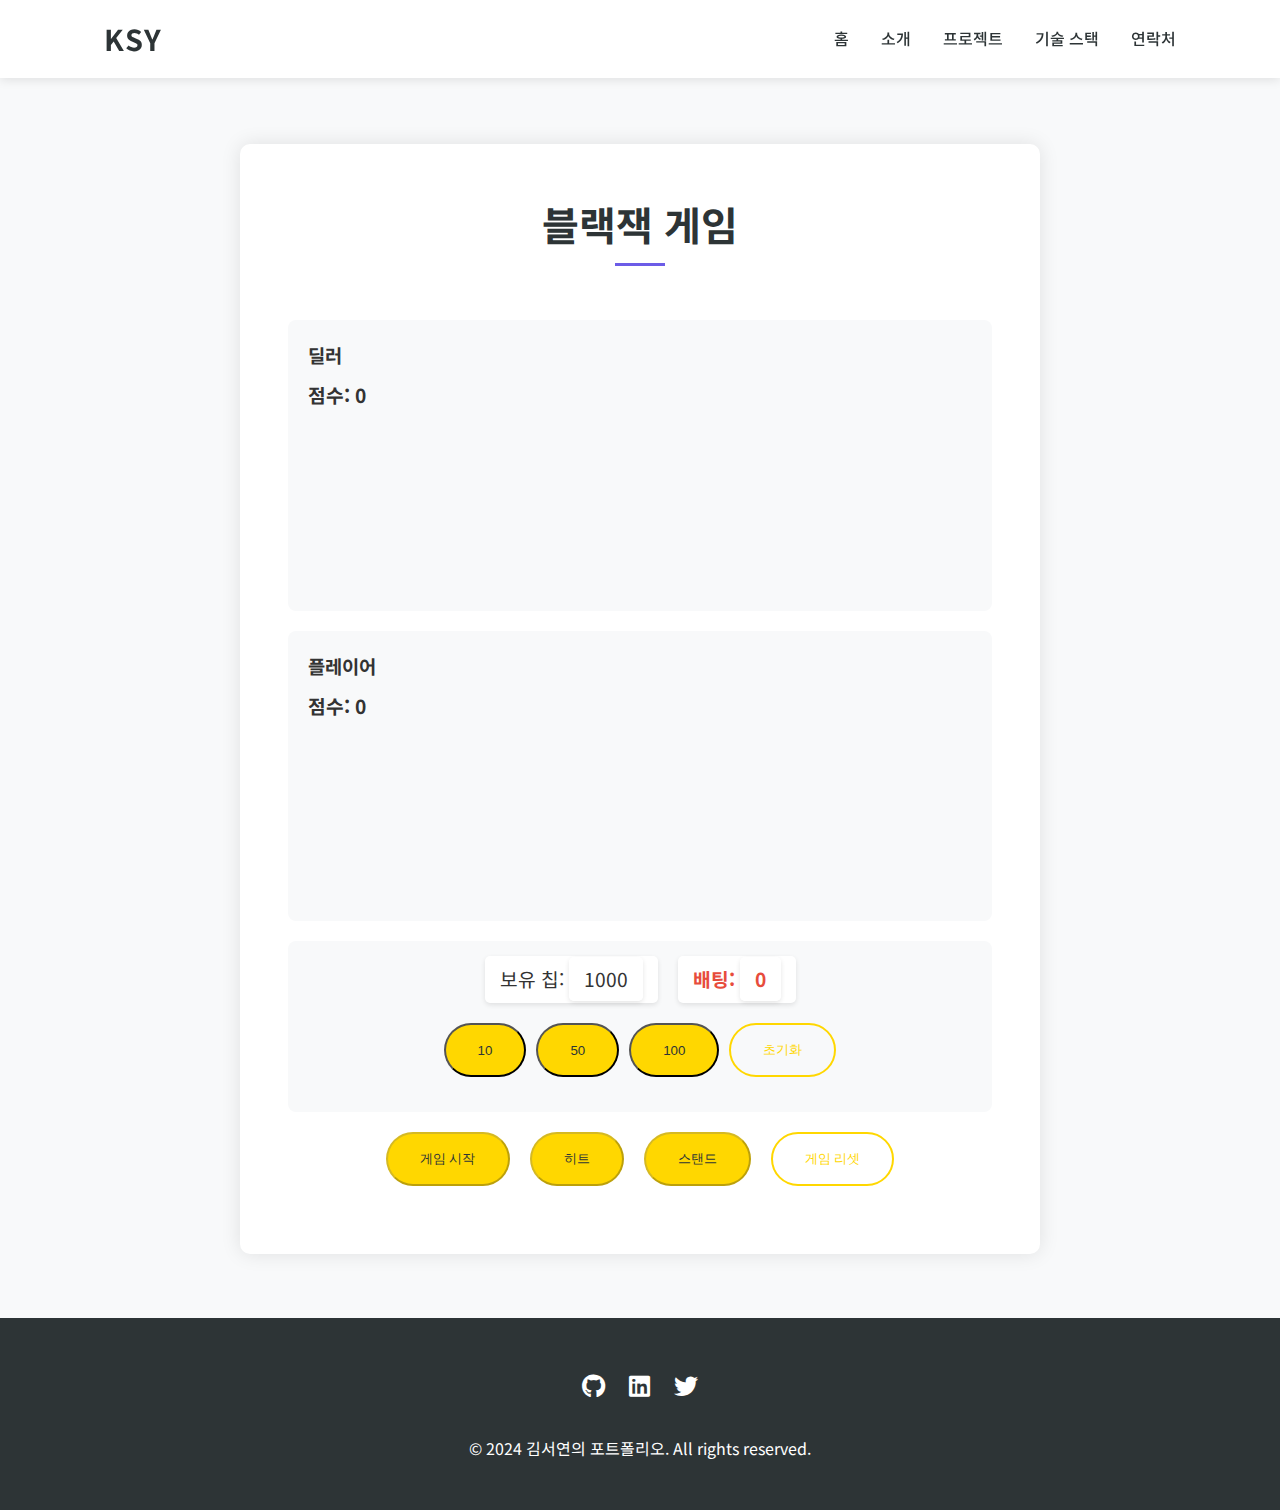
<file: blackjack.html>
<!DOCTYPE html>
<html lang="ko">
<head>
    <meta charset="UTF-8">
    <meta name="viewport" content="width=device-width, initial-scale=1.0">
    <title>블랙잭 게임</title>
    <link rel="stylesheet" href="css/style.css">
    <link rel="stylesheet" href="https://cdnjs.cloudflare.com/ajax/libs/font-awesome/6.0.0/css/all.min.css">
    <link href="https://fonts.googleapis.com/css2?family=Noto+Sans+KR:wght@300;400;500;700&display=swap" rel="stylesheet">
    <style>
        main {
            padding-top: 80px;
            min-height: calc(100vh - 160px);
        }
        .game-container {
            max-width: 800px;
            margin: 4rem auto;
            padding: 3rem;
            background-color: #fff;
            border-radius: 10px;
            box-shadow: 0 0 20px rgba(0, 0, 0, 0.1);
        }
        .game-controls {
            display: flex;
            justify-content: center;
            gap: 20px;
            margin: 20px 0;
        }
        .game-info {
            text-align: center;
            margin: 20px 0;
            padding: 15px;
            background-color: #f8f9fa;
            border-radius: 8px;
        }
        .chips-info {
            display: flex;
            justify-content: center;
            gap: 20px;
            margin-bottom: 15px;
            font-size: 1.2rem;
        }
        .chips-info span {
            padding: 8px 15px;
            background-color: #fff;
            border-radius: 5px;
            box-shadow: 0 2px 5px rgba(0, 0, 0, 0.1);
        }
        .bet-amount {
            color: #e74c3c;
            font-weight: bold;
        }
        .card-container {
            display: flex;
            justify-content: center;
            gap: 10px;
            margin: 20px 0;
            min-height: 140px;
        }
        .card {
            width: 100px;
            height: 140px;
            border-radius: 8px;
            box-shadow: 0 2px 5px rgba(0, 0, 0, 0.2);
            background-size: cover;
            background-position: center;
            transition: transform 0.3s;
        }
        .card:hover {
            transform: scale(1.05);
        }
        .player-section, .dealer-section {
            margin: 20px 0;
            padding: 20px;
            border-radius: 8px;
            background-color: #f8f9fa;
        }
        .score {
            font-size: 1.2rem;
            font-weight: bold;
            margin: 10px 0;
        }
        .game-status {
            font-size: 1.2rem;
            font-weight: bold;
            margin-top: 10px;
            color: #e74c3c;
            text-align: center;
        }
        .bet-controls {
            display: flex;
            justify-content: center;
            gap: 10px;
            margin: 20px 0;
        }
    </style>
</head>
<body>
    <header>
        <nav>
            <div class="logo">KSY</div>
            <ul class="nav-links">
                <li><a href="index.html#home">홈</a></li>
                <li><a href="index.html#about">소개</a></li>
                <li><a href="index.html#projects">프로젝트</a></li>
                <li><a href="index.html#skills">기술 스택</a></li>
                <li><a href="index.html#contact">연락처</a></li>
            </ul>
        </nav>
    </header>

    <main>
        <div class="game-container">
            <h2>블랙잭 게임</h2>
            <div class="dealer-section">
                <h3>딜러</h3>
                <div class="score">점수: <span id="dealerScore">0</span></div>
                <div class="card-container" id="dealerCards"></div>
            </div>
            <div class="player-section">
                <h3>플레이어</h3>
                <div class="score">점수: <span id="playerScore">0</span></div>
                <div class="card-container" id="playerCards"></div>
            </div>
            <div class="game-info">
                <div class="chips-info">
                    <span>보유 칩: <span id="chips">1000</span></span>
                    <span class="bet-amount">배팅: <span id="bet">0</span></span>
                </div>
                <div class="bet-controls">
                    <button id="bet10" class="btn primary">10</button>
                    <button id="bet50" class="btn primary">50</button>
                    <button id="bet100" class="btn primary">100</button>
                    <button id="resetBet" class="btn secondary">초기화</button>
                </div>
            </div>
            <div class="game-controls">
                <button id="startGame" class="btn primary">게임 시작</button>
                <button id="hit" class="btn primary" disabled>히트</button>
                <button id="stand" class="btn primary" disabled>스탠드</button>
                <button id="resetGame" class="btn secondary">게임 리셋</button>
            </div>
            <div id="gameStatus" class="game-status"></div>
        </div>
    </main>

    <footer>
        <div class="social-links">
            <a href="#"><i class="fab fa-github"></i></a>
            <a href="#"><i class="fab fa-linkedin"></i></a>
            <a href="#"><i class="fab fa-twitter"></i></a>
        </div>
        <p>&copy; 2024 김서연의 포트폴리오. All rights reserved.</p>
    </footer>

    <script src="js/blackjack.js"></script>
</body>
</html>
</file>
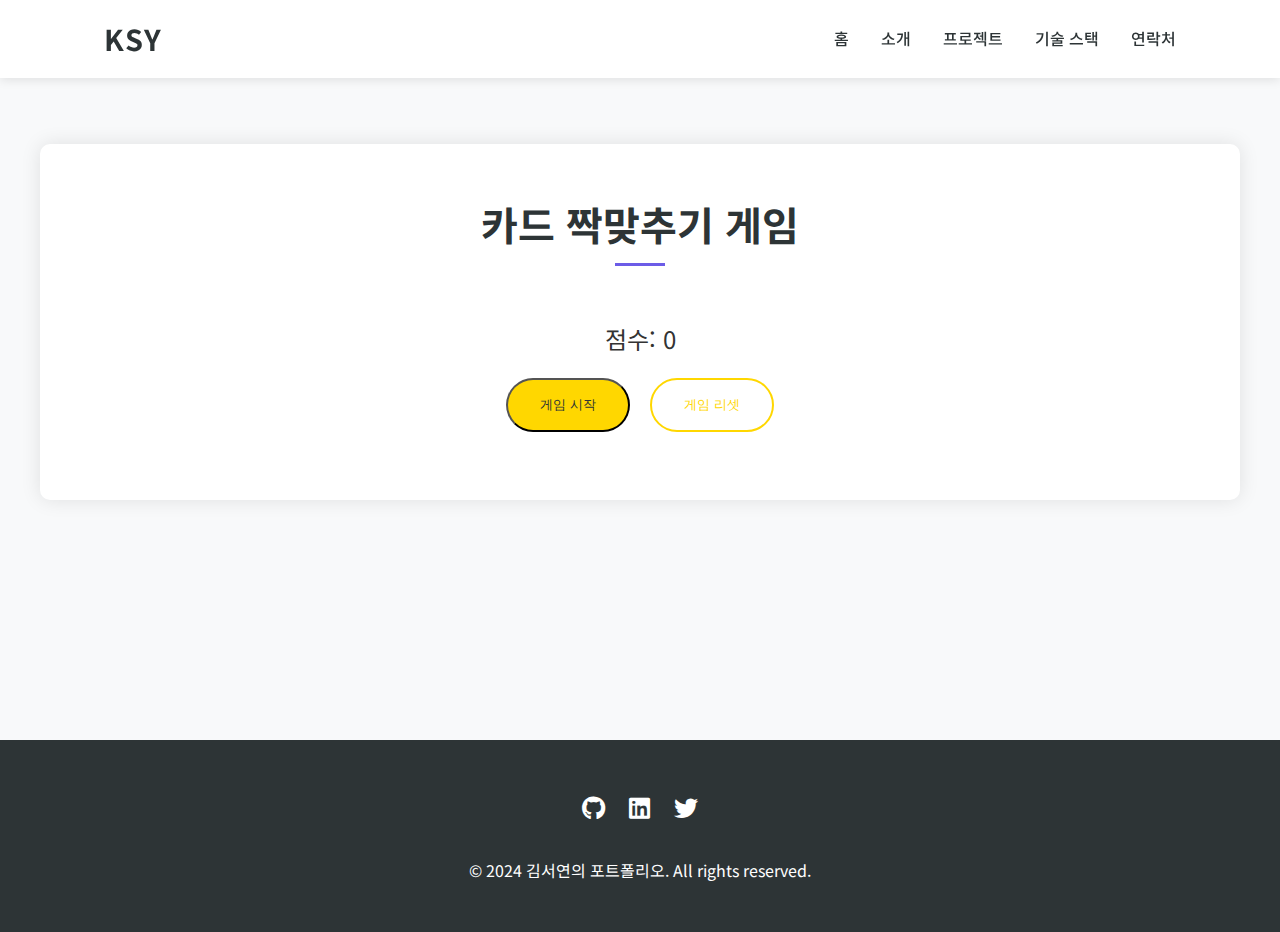
<file: cardgame.html>
<!DOCTYPE html>
<html lang="ko">
<head>
    <meta charset="UTF-8">
    <meta name="viewport" content="width=device-width, initial-scale=1.0">
    <title>카드 짝맞추기 게임</title>
    <link rel="stylesheet" href="css/style.css">
    <link rel="stylesheet" href="https://cdnjs.cloudflare.com/ajax/libs/font-awesome/6.0.0/css/all.min.css">
    <link href="https://fonts.googleapis.com/css2?family=Noto+Sans+KR:wght@300;400;500;700&display=swap" rel="stylesheet">
    <style>
        main {
            padding-top: 80px;
            min-height: calc(100vh - 160px);
        }
        .game-container {
            max-width: 1200px;
            margin: 4rem auto;
            padding: 3rem;
            background-color: #fff;
            border-radius: 10px;
            box-shadow: 0 0 20px rgba(0, 0, 0, 0.1);
        }
        .card {
            width: 80px;
            height: 120px;
            margin: 5px;
            cursor: pointer;
            transition: transform 0.3s;
            border-radius: 8px;
            box-shadow: 0 2px 5px rgba(0, 0, 0, 0.2);
        }
        .card:hover {
            transform: scale(1.05);
        }
        .card-container {
            display: flex;
            flex-wrap: wrap;
            justify-content: center;
            gap: 10px;
            margin-top: 20px;
            max-width: 600px;
            margin-left: auto;
            margin-right: auto;
        }
        .game-controls {
            display: flex;
            justify-content: center;
            gap: 20px;
            margin: 20px 0;
        }
        .game-score {
            text-align: center;
            font-size: 1.5rem;
            margin: 20px 0;
            color: #333;
        }
        .back-button {
            position: absolute;
            top: 20px;
            left: 20px;
            padding: 10px 20px;
            background-color: #3498db;
            color: white;
            border: none;
            border-radius: 5px;
            cursor: pointer;
            text-decoration: none;
            font-size: 1rem;
            transition: background-color 0.3s;
        }
        .back-button:hover {
            background-color: #2980b9;
        }
    </style>
</head>
<body>
    <header>
        <nav>
            <div class="logo">KSY</div>
            <ul class="nav-links">
                <li><a href="index.html#home">홈</a></li>
                <li><a href="index.html#about">소개</a></li>
                <li><a href="index.html#projects">프로젝트</a></li>
                <li><a href="index.html#skills">기술 스택</a></li>
                <li><a href="index.html#contact">연락처</a></li>
            </ul>
        </nav>
    </header>

    <main>
        <div class="game-container">
            <h2>카드 짝맞추기 게임</h2>
            <div class="game-score">점수: <span id="score">0</span></div>
            <div class="game-controls">
                <button id="startGame" class="btn primary">게임 시작</button>
                <button id="resetGame" class="btn secondary">게임 리셋</button>
            </div>
            <div class="card-container" id="cardContainer"></div>
        </div>
    </main>

    <footer>
        <div class="social-links">
            <a href="#"><i class="fab fa-github"></i></a>
            <a href="#"><i class="fab fa-linkedin"></i></a>
            <a href="#"><i class="fab fa-twitter"></i></a>
        </div>
        <p>&copy; 2024 김서연의 포트폴리오. All rights reserved.</p>
    </footer>

    <script src="js/cardgame.js"></script>
</body>
</html>
</file>
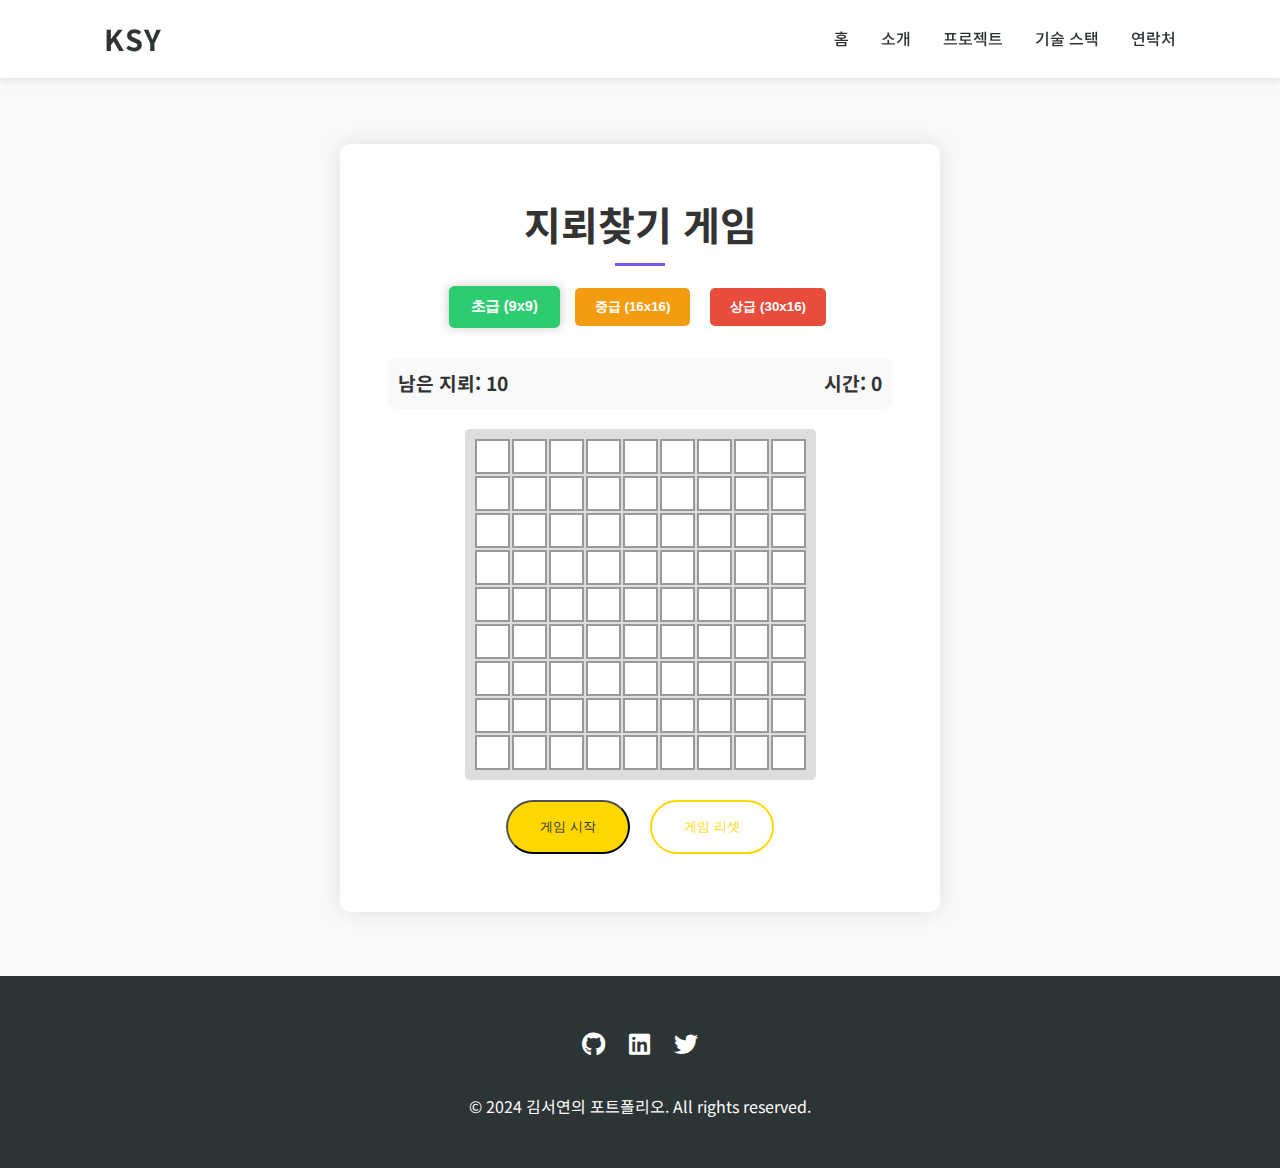
<file: minesweeper.html>
<!DOCTYPE html>
<html lang="ko">
<head>
    <meta charset="UTF-8">
    <meta name="viewport" content="width=device-width, initial-scale=1.0">
    <title>지뢰찾기 게임</title>
    <link rel="stylesheet" href="css/style.css">
    <link rel="stylesheet" href="https://cdnjs.cloudflare.com/ajax/libs/font-awesome/6.0.0/css/all.min.css">
    <link href="https://fonts.googleapis.com/css2?family=Noto+Sans+KR:wght@300;400;500;700&display=swap" rel="stylesheet">
    <style>
        main {
            padding-top: 80px;
            min-height: calc(100vh - 160px);
        }
        .game-container {
            max-width: 600px;
            margin: 4rem auto;
            padding: 3rem;
            background-color: #fff;
            border-radius: 10px;
            box-shadow: 0 0 20px rgba(0, 0, 0, 0.1);
        }
        .game-title {
            text-align: center;
            margin-bottom: 2rem;
            color: #333;
        }
        .difficulty-selector {
            display: flex;
            justify-content: center;
            gap: 20px;
            margin-bottom: 2rem;
        }
        .difficulty-btn {
            padding: 10px 20px;
            border: none;
            border-radius: 5px;
            cursor: pointer;
            font-weight: bold;
            transition: all 0.3s;
        }
        .difficulty-btn:hover {
            transform: translateY(-2px);
        }
        .difficulty-btn.easy {
            background-color: #2ecc71;
            color: white;
        }
        .difficulty-btn.medium {
            background-color: #f39c12;
            color: white;
        }
        .difficulty-btn.hard {
            background-color: #e74c3c;
            color: white;
        }
        .difficulty-btn.selected {
            transform: scale(1.1);
            box-shadow: 0 0 10px rgba(0, 0, 0, 0.2);
        }
        .game-info {
            display: flex;
            justify-content: space-between;
            margin-bottom: 20px;
            padding: 10px;
            background-color: #f8f9fa;
            border-radius: 8px;
        }
        .game-info span {
            font-size: 1.2rem;
            font-weight: bold;
        }
        #board {
            display: grid;
            gap: 2px;
            background-color: #ddd;
            padding: 10px;
            border-radius: 5px;
            margin: 0 auto;
            width: fit-content;
        }
        .cell {
            width: 35px;
            height: 35px;
            background-color: #fff;
            border: 2px solid #999;
            display: flex;
            align-items: center;
            justify-content: center;
            font-size: 1.1rem;
            cursor: pointer;
            user-select: none;
        }
        .cell:hover {
            background-color: #f0f0f0;
        }
        .cell.revealed {
            background-color: #e0e0e0;
        }
        .cell.mine {
            background-color: #ff6b6b;
        }
        .cell.flagged {
            background-color: #ffd166;
        }
        .cell[data-value="1"] { color: #0000ff; }
        .cell[data-value="2"] { color: #008000; }
        .cell[data-value="3"] { color: #ff0000; }
        .cell[data-value="4"] { color: #000080; }
        .cell[data-value="5"] { color: #800000; }
        .cell[data-value="6"] { color: #008080; }
        .cell[data-value="7"] { color: #000000; }
        .cell[data-value="8"] { color: #808080; }
        .game-controls {
            display: flex;
            justify-content: center;
            gap: 20px;
            margin-top: 20px;
        }
        .game-status {
            text-align: center;
            font-size: 1.2rem;
            font-weight: bold;
            margin: 10px 0;
            color: #4CAF50;
        }
    </style>
</head>
<body>
    <header>
        <nav>
            <div class="logo">KSY</div>
            <ul class="nav-links">
                <li><a href="index.html#home">홈</a></li>
                <li><a href="index.html#about">소개</a></li>
                <li><a href="index.html#projects">프로젝트</a></li>
                <li><a href="index.html#skills">기술 스택</a></li>
                <li><a href="index.html#contact">연락처</a></li>
            </ul>
        </nav>
    </header>

    <main>
        <div class="game-container">
            <h2 class="game-title">지뢰찾기 게임</h2>
            <div class="difficulty-selector">
                <button class="difficulty-btn easy selected" data-difficulty="easy">초급 (9x9)</button>
                <button class="difficulty-btn medium" data-difficulty="medium">중급 (16x16)</button>
                <button class="difficulty-btn hard" data-difficulty="hard">상급 (30x16)</button>
            </div>
            <div class="game-info">
                <span>남은 지뢰: <span id="minesLeft">0</span></span>
                <span>시간: <span id="timer">0</span></span>
            </div>
            <div id="board"></div>
            <div class="game-controls">
                <button id="startGame" class="btn primary">게임 시작</button>
                <button id="resetGame" class="btn secondary">게임 리셋</button>
            </div>
            <div id="gameStatus" class="game-status"></div>
        </div>
    </main>

    <footer>
        <div class="social-links">
            <a href="#"><i class="fab fa-github"></i></a>
            <a href="#"><i class="fab fa-linkedin"></i></a>
            <a href="#"><i class="fab fa-twitter"></i></a>
        </div>
        <p>&copy; 2024 김서연의 포트폴리오. All rights reserved.</p>
    </footer>

    <script src="js/minesweeper.js"></script>
</body>
</html>
</file>
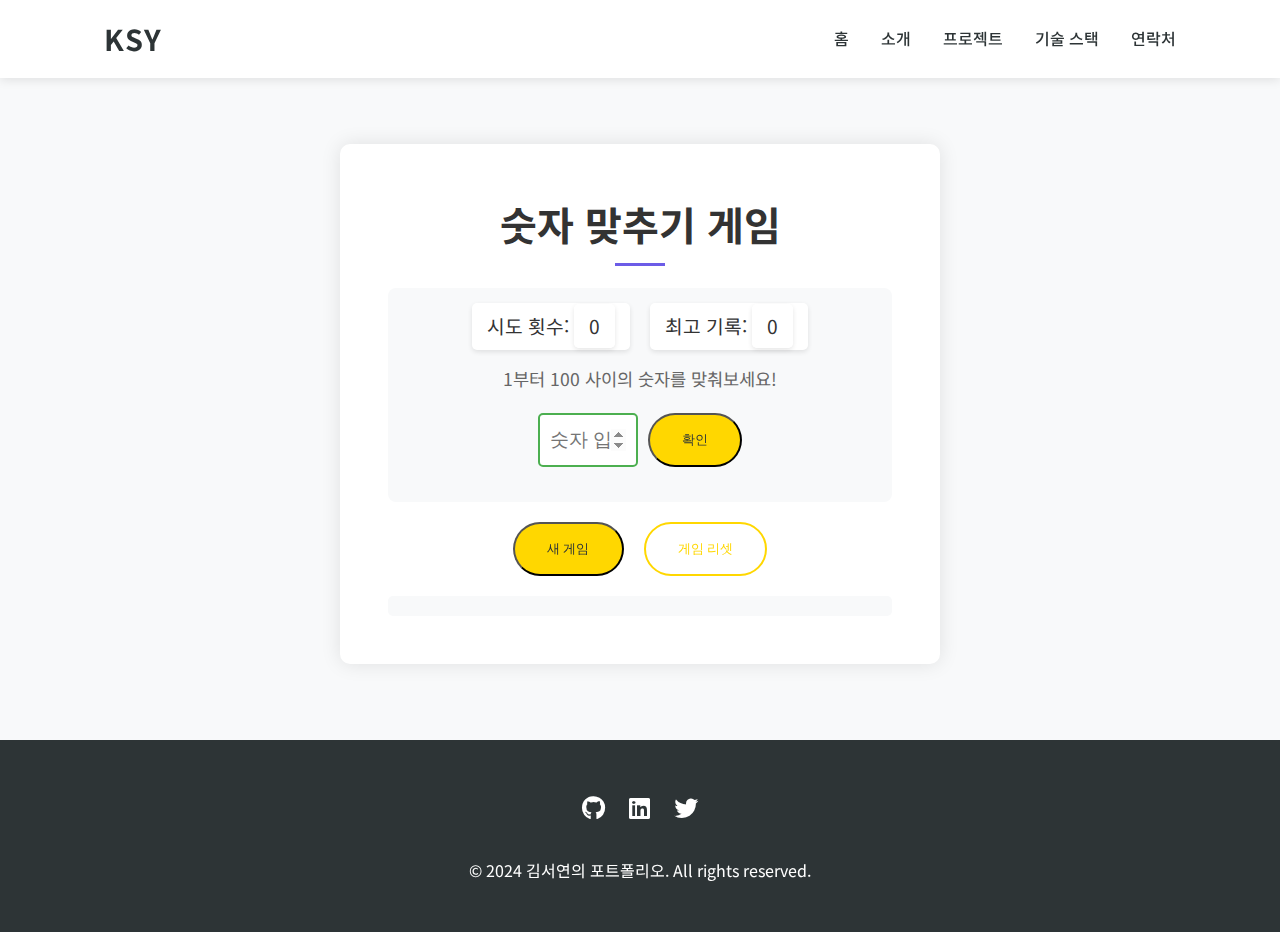
<file: number-guessing.html>
<!DOCTYPE html>
<html lang="ko">
<head>
    <meta charset="UTF-8">
    <meta name="viewport" content="width=device-width, initial-scale=1.0">
    <title>숫자 맞추기 게임</title>
    <link rel="stylesheet" href="css/style.css">
    <link rel="stylesheet" href="https://cdnjs.cloudflare.com/ajax/libs/font-awesome/6.0.0/css/all.min.css">
    <link href="https://fonts.googleapis.com/css2?family=Noto+Sans+KR:wght@300;400;500;700&display=swap" rel="stylesheet">
    <style>
        main {
            padding-top: 80px;
            min-height: calc(100vh - 160px);
        }
        .game-container {
            max-width: 600px;
            margin: 4rem auto;
            padding: 3rem;
            background-color: #fff;
            border-radius: 10px;
            box-shadow: 0 0 20px rgba(0, 0, 0, 0.1);
        }
        .game-title {
            text-align: center;
            margin-bottom: 2rem;
            color: #333;
        }
        .game-info {
            text-align: center;
            margin: 20px 0;
            padding: 15px;
            background-color: #f8f9fa;
            border-radius: 8px;
        }
        .score-info {
            display: flex;
            justify-content: center;
            gap: 20px;
            margin-bottom: 15px;
            font-size: 1.2rem;
        }
        .score-info span {
            padding: 8px 15px;
            background-color: #fff;
            border-radius: 5px;
            box-shadow: 0 2px 5px rgba(0, 0, 0, 0.1);
        }
        .game-input {
            display: flex;
            justify-content: center;
            gap: 10px;
            margin: 20px 0;
        }
        .game-input input {
            width: 100px;
            padding: 10px;
            font-size: 1.2rem;
            text-align: center;
            border: 2px solid #ddd;
            border-radius: 5px;
        }
        .game-input input:focus {
            outline: none;
            border-color: #4CAF50;
        }
        .game-controls {
            display: flex;
            justify-content: center;
            gap: 20px;
            margin: 20px 0;
        }
        .game-status {
            font-size: 1.2rem;
            font-weight: bold;
            margin-top: 10px;
            color: #4CAF50;
            text-align: center;
        }
        .hint-text {
            text-align: center;
            color: #666;
            margin: 10px 0;
            font-size: 1.1rem;
        }
        .attempts-list {
            margin-top: 20px;
            padding: 10px;
            background-color: #f8f9fa;
            border-radius: 5px;
            max-height: 200px;
            overflow-y: auto;
            display: flex;
            flex-direction: column;
        }
        .attempt-item {
            padding: 5px;
            margin: 5px 0;
            border-bottom: 1px solid #ddd;
        }
        .attempt-item.high {
            color: #e74c3c;
        }
        .attempt-item.low {
            color: #3498db;
        }
        .attempt-item.correct {
            color: #2ecc71;
            font-weight: bold;
        }
    </style>
</head>
<body>
    <header>
        <nav>
            <div class="logo">KSY</div>
            <ul class="nav-links">
                <li><a href="index.html#home">홈</a></li>
                <li><a href="index.html#about">소개</a></li>
                <li><a href="index.html#projects">프로젝트</a></li>
                <li><a href="index.html#skills">기술 스택</a></li>
                <li><a href="index.html#contact">연락처</a></li>
            </ul>
        </nav>
    </header>

    <main>
        <div class="game-container">
            <h2 class="game-title">숫자 맞추기 게임</h2>
            <div class="game-info">
                <div class="score-info">
                    <span>시도 횟수: <span id="attempts">0</span></span>
                    <span>최고 기록: <span id="highScore">-</span></span>
                </div>
                <div class="hint-text">1부터 100 사이의 숫자를 맞춰보세요!</div>
                <div class="game-input">
                    <input type="number" id="guessInput" min="1" max="100" placeholder="숫자 입력">
                    <button id="submitGuess" class="btn primary">확인</button>
                </div>
            </div>
            <div class="game-controls">
                <button id="newGame" class="btn primary">새 게임</button>
                <button id="resetGame" class="btn secondary">게임 리셋</button>
            </div>
            <div id="gameStatus" class="game-status"></div>
            <div class="attempts-list" id="attemptsList"></div>
        </div>
    </main>

    <footer>
        <div class="social-links">
            <a href="#"><i class="fab fa-github"></i></a>
            <a href="#"><i class="fab fa-linkedin"></i></a>
            <a href="#"><i class="fab fa-twitter"></i></a>
        </div>
        <p>&copy; 2024 김서연의 포트폴리오. All rights reserved.</p>
    </footer>

    <script src="js/number-guessing.js"></script>
</body>
</html>
</file>
<file: css/style.css>
/* 기본 스타일 */
* {
    margin: 0;
    padding: 0;
    box-sizing: border-box;
}

body {
    font-family: 'Noto Sans KR', sans-serif;
    line-height: 1.6;
    color: #333;
    background-color: #f8f9fa;
}

/* 헤더 스타일 */
header {
    background-color: rgba(255, 255, 255, 0.95);
    box-shadow: 0 2px 10px rgba(0,0,0,0.1);
    position: fixed;
    width: 100%;
    top: 0;
    z-index: 1000;
    backdrop-filter: blur(10px);
}

nav {
    display: flex;
    justify-content: space-between;
    align-items: center;
    padding: 1rem 5%;
    max-width: 1200px;
    margin: 0 auto;
}

.logo {
    font-size: 1.8rem;
    font-weight: 700;
    color: #2d3436;
    letter-spacing: 2px;
}

.nav-links {
    display: flex;
    list-style: none;
    gap: 2rem;
}

.nav-links a {
    text-decoration: none;
    color: #2d3436;
    font-weight: 500;
    transition: color 0.3s;
    position: relative;
}

.nav-links a::after {
    content: '';
    position: absolute;
    width: 0;
    height: 2px;
    bottom: -5px;
    left: 0;
    background-color: #6c5ce7;
    transition: width 0.3s;
}

.nav-links a:hover::after {
    width: 100%;
}

/* 섹션 공통 스타일 */
section {
    padding: 8rem 5%;
    min-height: 100vh;
    display: flex;
    flex-direction: column;
    justify-content: center;
}

h2 {
    text-align: center;
    margin-bottom: 4rem;
    font-size: 2.5rem;
    color: #2d3436;
    position: relative;
}

h2::after {
    content: '';
    position: absolute;
    bottom: -10px;
    left: 50%;
    transform: translateX(-50%);
    width: 50px;
    height: 3px;
    background-color: #6c5ce7;
}

/* 히어로 섹션 */
.hero {
    background: linear-gradient(135deg, #6c5ce7, #a363d9);
    color: white;
    text-align: center;
    padding-top: 8rem;
    position: relative;
    overflow: hidden;
}

.hero::before {
    content: '';
    position: absolute;
    top: 0;
    left: 0;
    right: 0;
    bottom: 0;
    background: url('data:image/svg+xml,<svg xmlns="http://www.w3.org/2000/svg" viewBox="0 0 1440 320"><path fill="rgba(255,255,255,0.1)" d="M0,96L48,112C96,128,192,160,288,160C384,160,480,128,576,112C672,96,768,96,864,112C960,128,1056,160,1152,160C1248,160,1344,128,1392,112L1440,96L1440,320L1392,320C1344,320,1248,320,1152,320C1056,320,960,320,864,320C768,320,672,320,576,320C480,320,384,320,288,320C192,320,96,320,48,320L0,320Z"></path></svg>') no-repeat bottom;
    background-size: cover;
    opacity: 0.1;
}

.hero-content {
    position: relative;
    z-index: 1;
    max-width: 800px;
    margin: 0 auto;
}

.hero h1 {
    font-size: 3.5rem;
    margin-bottom: 1rem;
    line-height: 1.2;
}

.highlight {
    color: #ffd700;
    position: relative;
    display: inline-block;
}

.highlight::after {
    content: '';
    position: absolute;
    bottom: -5px;
    left: 0;
    width: 100%;
    height: 3px;
    background-color: #ffd700;
}

.subtitle {
    font-size: 1.5rem;
    margin-bottom: 2rem;
    opacity: 0.9;
}

.hero-buttons {
    display: flex;
    gap: 1rem;
    justify-content: center;
}

.btn {
    padding: 1rem 2rem;
    border-radius: 30px;
    text-decoration: none;
    font-weight: 500;
    transition: all 0.3s;
}

.btn.primary {
    background-color: #ffd700;
    color: #2d3436;
}

.btn.secondary {
    background-color: transparent;
    border: 2px solid #ffd700;
    color: #ffd700;
}

.btn:hover {
    transform: translateY(-3px);
    box-shadow: 0 5px 15px rgba(0,0,0,0.2);
}

.scroll-indicator {
    position: absolute;
    bottom: 2rem;
    left: 50%;
    transform: translateX(-50%);
    animation: bounce 2s infinite;
}

@keyframes bounce {
    0%, 20%, 50%, 80%, 100% {
        transform: translateY(0);
    }
    40% {
        transform: translateY(-30px);
    }
    60% {
        transform: translateY(-15px);
    }
}

/* 소개 섹션 */
.about-content {
    display: grid;
    grid-template-columns: 1fr 1fr;
    gap: 4rem;
    max-width: 1200px;
    margin: 0 auto;
    align-items: center;
}

.about-text {
    font-size: 1.1rem;
}

.about-text ul {
    list-style: none;
    margin-top: 1rem;
}

.about-text li {
    margin-bottom: 0.5rem;
    padding-left: 1.5rem;
    position: relative;
}

.about-text li::before {
    content: '•';
    color: #6c5ce7;
    position: absolute;
    left: 0;
}

.about-image img {
    width: 100%;
    border-radius: 10px;
    box-shadow: 0 10px 30px rgba(0,0,0,0.1);
}

/* 프로젝트 섹션 */
.project-grid {
    display: grid;
    grid-template-columns: repeat(auto-fit, minmax(350px, 1fr));
    gap: 2rem;
    max-width: 1200px;
    margin: 0 auto;
}

.project-card {
    background: white;
    border-radius: 10px;
    overflow: hidden;
    box-shadow: 0 5px 15px rgba(0,0,0,0.1);
    transition: transform 0.3s;
}

.project-card:hover {
    transform: translateY(-10px);
}

.project-image img {
    width: 100%;
    height: 200px;
    object-fit: cover;
}

.project-content {
    padding: 1.5rem;
}

.project-content h3 {
    margin-bottom: 0.5rem;
    color: #2d3436;
}

.project-content p {
    color: #636e72;
    margin-bottom: 1rem;
}

.project-tags {
    display: flex;
    flex-wrap: wrap;
    gap: 0.5rem;
}

.project-tags span {
    background-color: #f1f2f6;
    padding: 0.3rem 0.8rem;
    border-radius: 20px;
    font-size: 0.9rem;
    color: #6c5ce7;
}

/* 기술 스택 섹션 */
.skills-grid {
    display: grid;
    grid-template-columns: repeat(auto-fit, minmax(120px, 1fr));
    gap: 2rem;
    max-width: 1000px;
    margin: 0 auto;
}

.skill-item {
    text-align: center;
    padding: 1.5rem;
    background: white;
    border-radius: 10px;
    box-shadow: 0 5px 15px rgba(0,0,0,0.1);
    transition: transform 0.3s;
}

.skill-item:hover {
    transform: translateY(-5px);
}

.skill-item i {
    font-size: 2.5rem;
    margin-bottom: 1rem;
    color: #6c5ce7;
}

.skill-item span {
    display: block;
    font-weight: 500;
    color: #2d3436;
}

/* 연락처 섹션 */
.contact-container {
    display: grid;
    grid-template-columns: 1fr 2fr;
    gap: 4rem;
    max-width: 1200px;
    margin: 0 auto;
}

.contact-info {
    display: flex;
    flex-direction: column;
    gap: 2rem;
}

.contact-item {
    display: flex;
    align-items: center;
    gap: 1rem;
}

.contact-item i {
    font-size: 1.5rem;
    color: #6c5ce7;
}

.contact-form {
    background: white;
    padding: 2rem;
    border-radius: 10px;
    box-shadow: 0 5px 15px rgba(0,0,0,0.1);
}

.contact-form input,
.contact-form textarea {
    width: 100%;
    padding: 1rem;
    margin-bottom: 1rem;
    border: 1px solid #dfe6e9;
    border-radius: 5px;
    font-family: inherit;
}

.contact-form textarea {
    height: 150px;
    resize: vertical;
}

/* 푸터 */
footer {
    background-color: #2d3436;
    color: white;
    text-align: center;
    padding: 3rem 2rem;
}

.social-links {
    display: flex;
    justify-content: center;
    gap: 1.5rem;
    margin-bottom: 2rem;
}

.social-links a {
    color: white;
    font-size: 1.5rem;
    transition: color 0.3s;
}

.social-links a:hover {
    color: #6c5ce7;
}

/* 반응형 디자인 */
@media (max-width: 768px) {
    .nav-links {
        display: none;
    }
    
    .hero h1 {
        font-size: 2.5rem;
    }
    
    .about-content,
    .contact-container {
        grid-template-columns: 1fr;
    }
    
    .hero-buttons {
        flex-direction: column;
    }
    
    .btn {
        text-align: center;
    }
    
    section {
        padding: 6rem 5%;
    }
}
</file>
